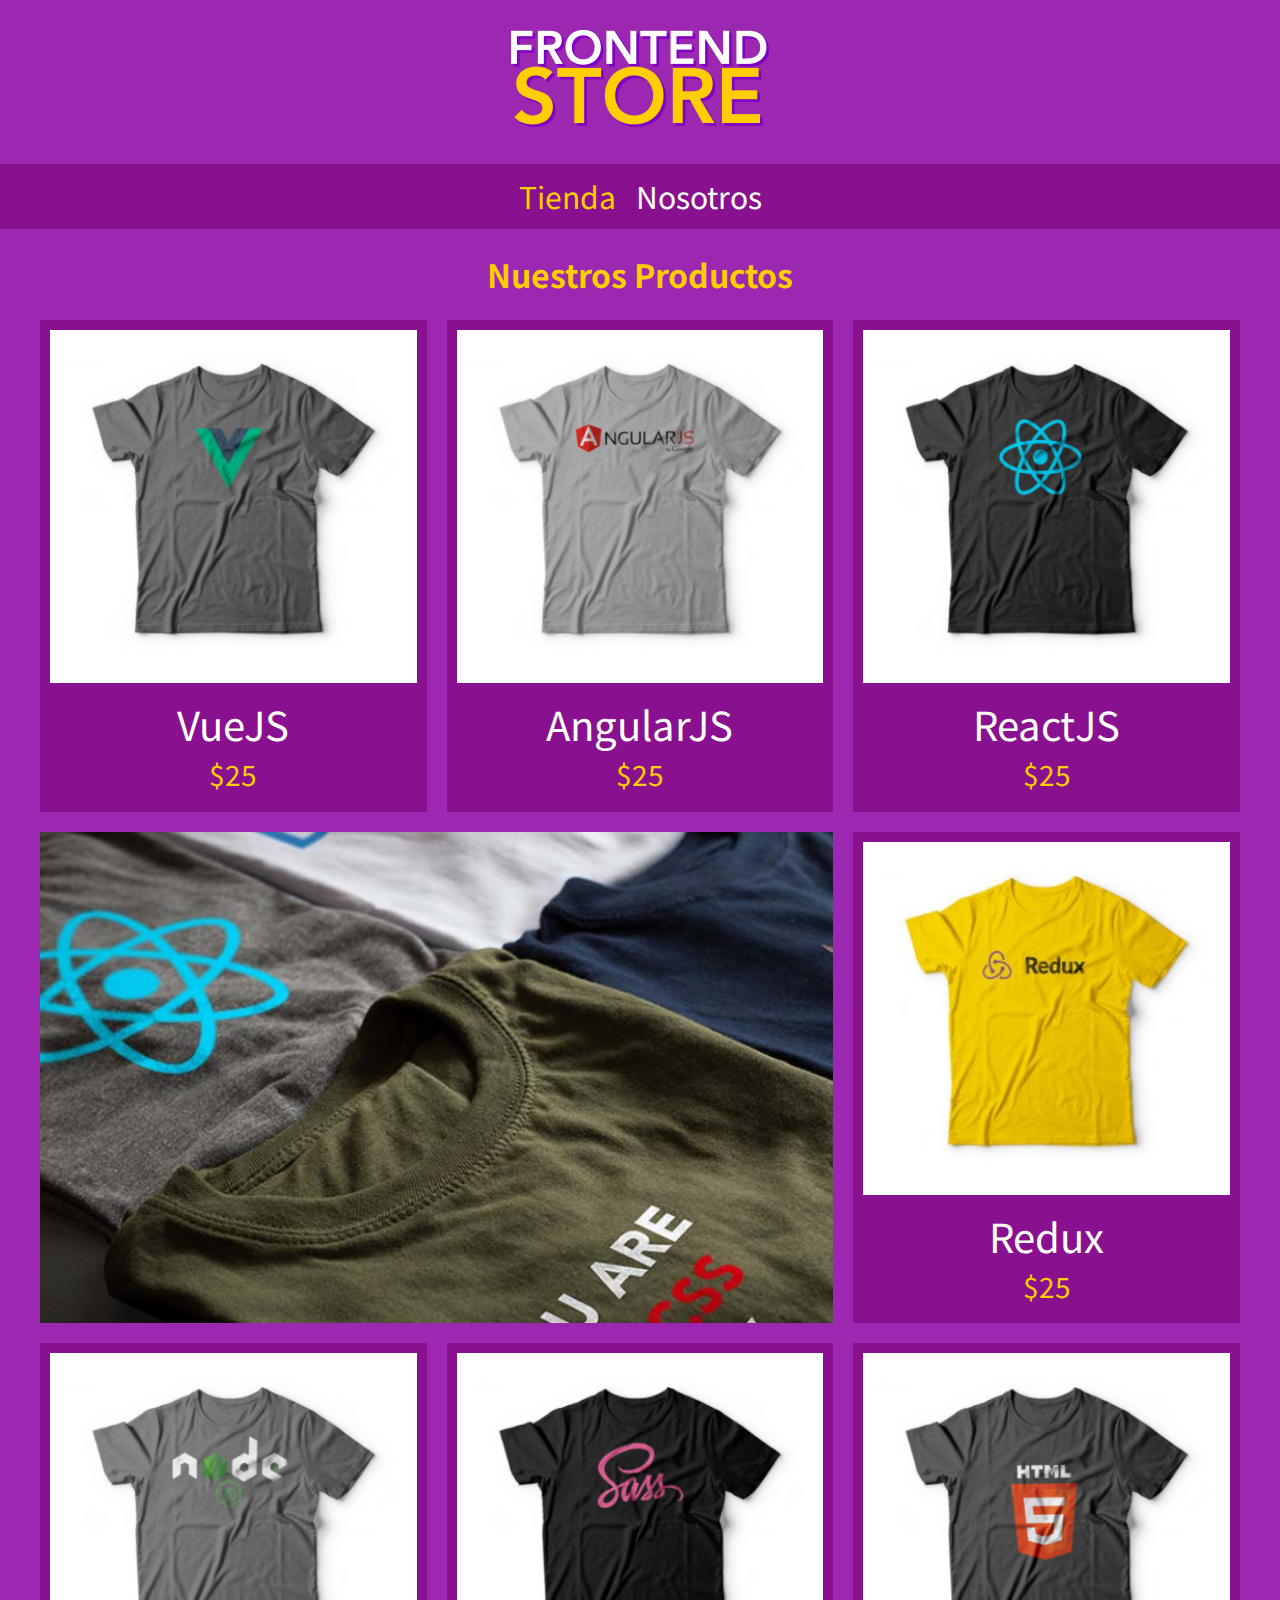
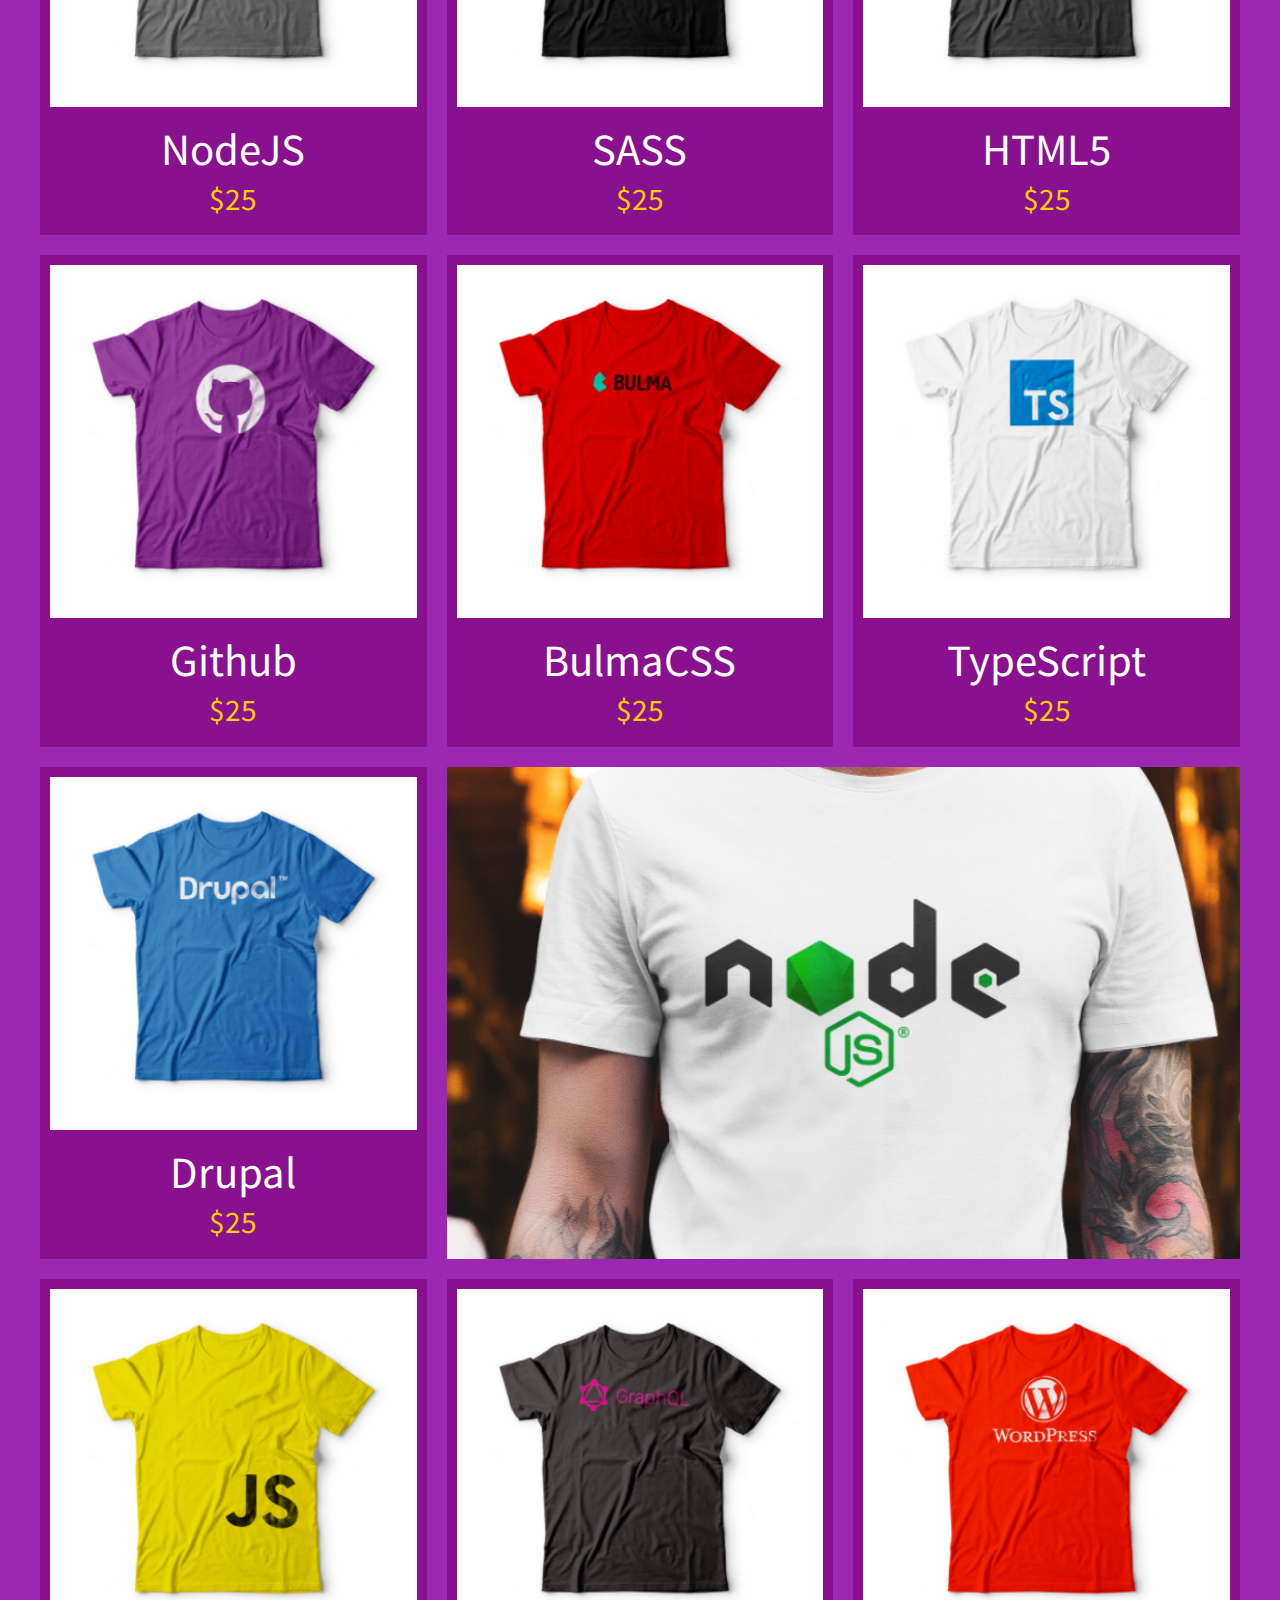
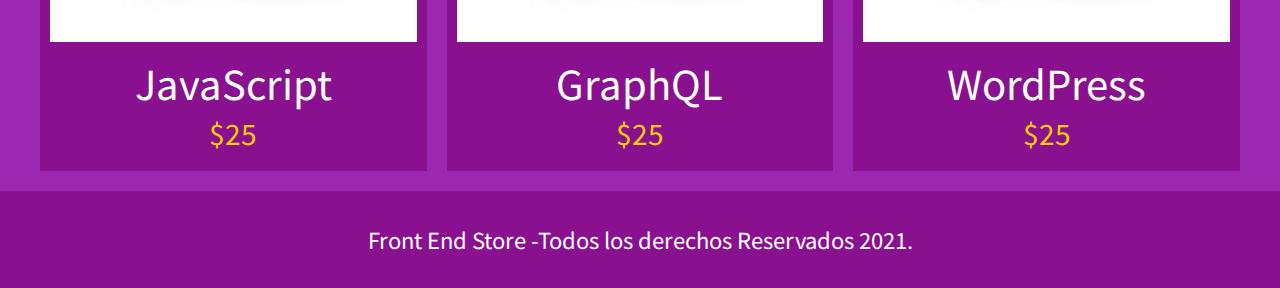
<file: index.html>
<!DOCTYPE html>
<html lang="en">
<head>
    <meta charset="UTF-8">
    <meta name="viewport" content="width=device-width, initial-scale=1.0">
    <title>FrontEnd Store.</title>
    <link rel="stylesheet" href="./css/style.css">
    <link rel="preconnect" href="https://fonts.gstatic.com">
    <link href="https://fonts.googleapis.com/css2?family=Noto+Sans+JP:wght@300;400;500;700&display=swap" rel="stylesheet">
    <link rel="stylesheet" href="./css/normalize.css">
</head>
<body>
    <header class="header">
        <a href="index.html">
            <img class="header__logo" src="./img/logo.png" alt="logo">
        </a>
    </header>

    <nav class="navegacion">
        <a class="navegacion__enlace navegacion__enlace--activo" href="index.html">Tienda</a>
        <a class="navegacion__enlace" href="nosotros.html">Nosotros</a>
    </nav>

    <main class="contenedor">
        <h1>Nuestros Productos</h1>

        <div class="grid">
            <div class="producto">
                <a href="productos.html">
                    <img class="producto__imagen" src="./img/1.jpg" alt="imagen-camisa">
                    <div class="producto__informacion">
                        <p class="producto__nombre">VueJS</p>
                        <p class="producto__precio">$25</p>
                    </div>
                </a>
            </div><!-- Fin de class producto -->
            <div class="producto">
                <a href="productos.html">
                    <img class="producto__imagen" src="./img/2.jpg" alt="imagen-camisa">
                    <div class="producto__informacion">
                        <p class="producto__nombre">AngularJS</p>
                        <p class="producto__precio">$25</p>
                    </div>
                </a>
            </div><!-- Fin de class producto -->
            <div class="producto">
                <a href="productos.html">
                    <img class="producto__imagen" src="./img/3.jpg" alt="imagen-camisa">
                    <div class="producto__informacion">
                        <p class="producto__nombre">ReactJS</p>
                        <p class="producto__precio">$25</p>
                    </div>
                </a>
            </div><!-- Fin de class producto -->
            <div class="producto">
                <a href="productos.html">
                    <img class="producto__imagen" src="./img/4.jpg" alt="imagen-camisa">
                    <div class="producto__informacion">
                        <p class="producto__nombre">Redux</p>
                        <p class="producto__precio">$25</p>
                    </div>
                </a>
            </div><!-- Fin de class producto -->
            <div class="producto">
                <a href="productos.html">
                    <img class="producto__imagen" src="./img/5.jpg" alt="imagen-camisa">
                    <div class="producto__informacion">
                        <p class="producto__nombre">NodeJS</p>
                        <p class="producto__precio">$25</p>
                    </div>
                </a>
            </div><!-- Fin de class producto -->
            <div class="producto">
                <a href="productos.html">
                    <img class="producto__imagen" src="./img/6.jpg" alt="imagen-camisa">
                    <div class="producto__informacion">
                        <p class="producto__nombre">SASS</p>
                        <p class="producto__precio">$25</p>
                    </div>
                </a>
            </div><!-- Fin de class producto -->
            <div class="producto">
                <a href="productos.html">
                    <img class="producto__imagen" src="./img/7.jpg" alt="imagen-camisa">
                    <div class="producto__informacion">
                        <p class="producto__nombre">HTML5</p>
                        <p class="producto__precio">$25</p>
                    </div>
                </a>
            </div><!-- Fin de class producto -->
            <div class="producto">
                <a href="productos.html">
                    <img class="producto__imagen" src="./img/8.jpg" alt="imagen-camisa">
                    <div class="producto__informacion">
                        <p class="producto__nombre">Github</p>
                        <p class="producto__precio">$25</p>
                    </div>
                </a>
            </div><!-- Fin de class producto -->
            <div class="producto">
                <a href="productos.html">
                    <img class="producto__imagen" src="./img/9.jpg" alt="imagen-camisa">
                    <div class="producto__informacion">
                        <p class="producto__nombre">BulmaCSS</p>
                        <p class="producto__precio">$25</p>
                    </div>
                </a>
            </div><!-- Fin de class producto -->
            <div class="producto">
                <a href="productos.html">
                    <img class="producto__imagen" src="./img/10.jpg" alt="imagen-camisa">
                    <div class="producto__informacion">
                        <p class="producto__nombre">TypeScript</p>
                        <p class="producto__precio">$25</p>
                    </div>
                </a>
            </div><!-- Fin de class producto -->
            <div class="producto">
                <a href="productos.html">
                    <img class="producto__imagen" src="./img/11.jpg" alt="imagen-camisa">
                    <div class="producto__informacion">
                        <p class="producto__nombre">Drupal</p>
                        <p class="producto__precio">$25</p>
                    </div>
                </a>
            </div><!-- Fin de class producto -->
            <div class="producto">
                <a href="productos.html">
                    <img class="producto__imagen" src="./img/12.jpg" alt="imagen-camisa">
                    <div class="producto__informacion">
                        <p class="producto__nombre">JavaScript</p>
                        <p class="producto__precio">$25</p>
                    </div>
                </a>
            </div><!-- Fin de class producto -->
            <div class="producto">
                <a href="productos.html">
                    <img class="producto__imagen" src="./img/13.jpg" alt="imagen-camisa">
                    <div class="producto__informacion">
                        <p class="producto__nombre">GraphQL</p>
                        <p class="producto__precio">$25</p>
                    </div>
                </a>
            </div><!-- Fin de class producto -->
            <div class="producto">
                <a href="productos.html">
                    <img class="producto__imagen" src="./img/14.jpg" alt="imagen-camisa">
                    <div class="producto__informacion">
                        <p class="producto__nombre">WordPress</p>
                        <p class="producto__precio">$25</p>
                    </div>
                </a>
            </div><!-- Fin de class producto -->

            <div class="grafico grafico--camisas"></div>
            <div class="grafico grafico--node"></div>
        </div>

    </main>

   

    <footer class="footer">
       <p class="footer__texto"> Front End Store -Todos los derechos Reservados 2021.</p>
    </footer>
</body>
</html>
</file>
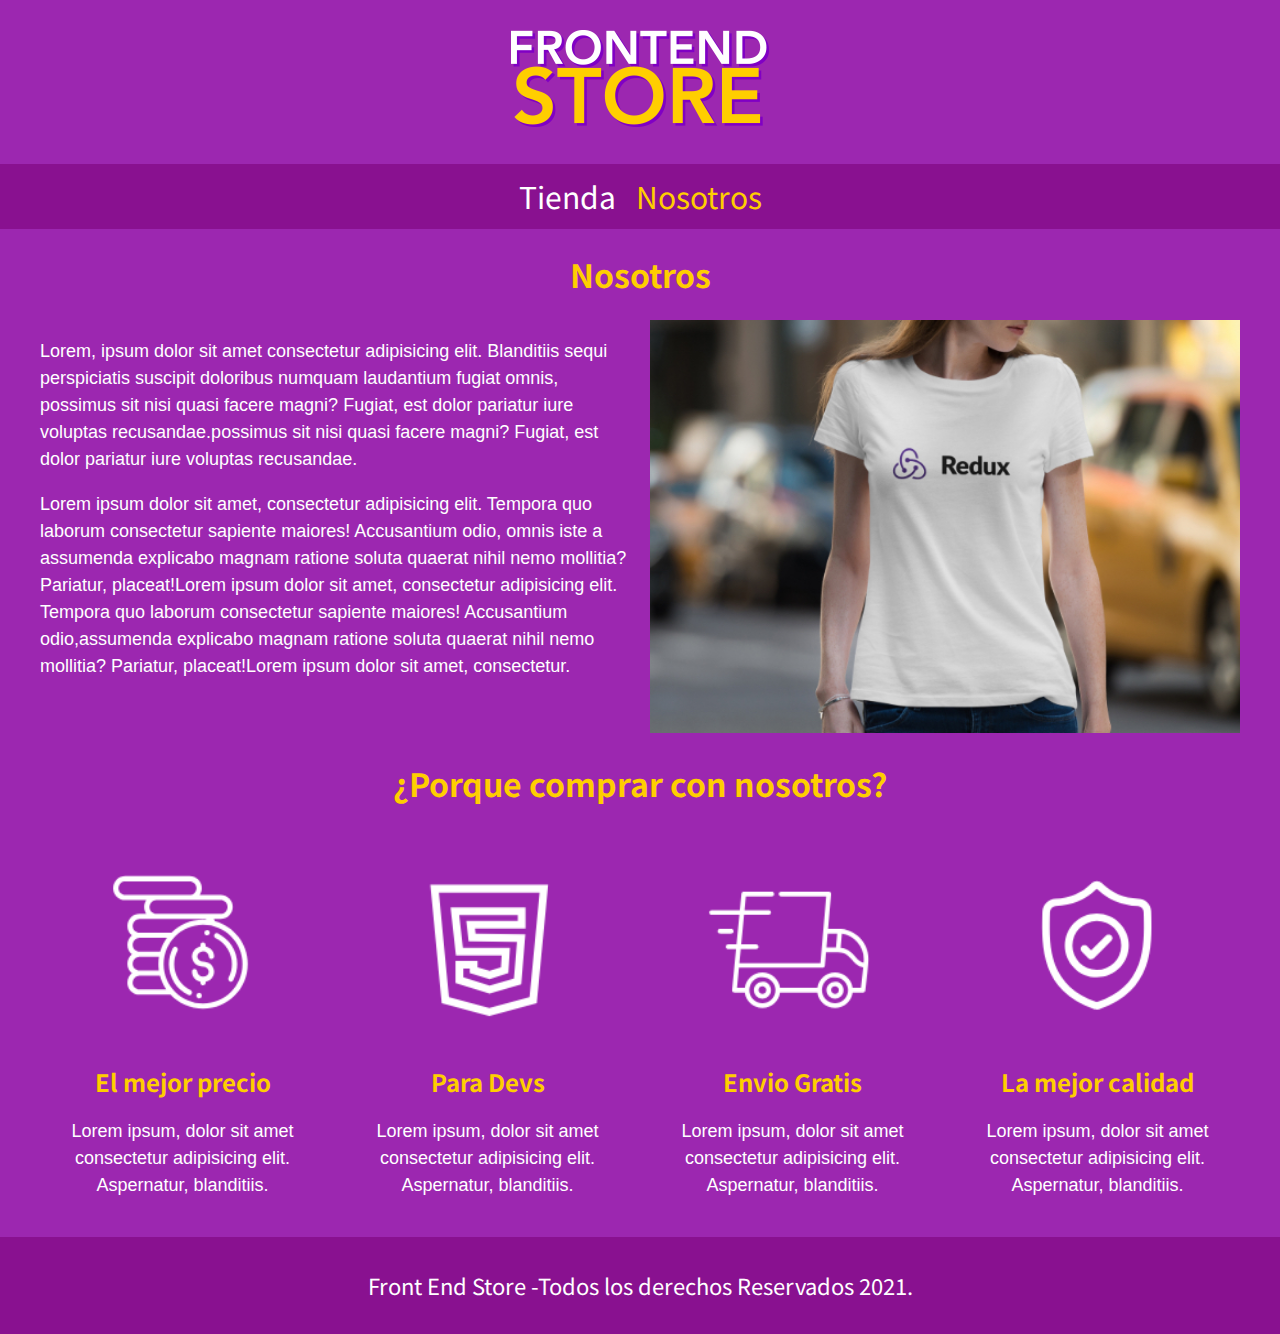
<file: nosotros.html>
<!DOCTYPE html>
<html lang="en">
<head>
    <meta charset="UTF-8">
    <meta name="viewport" content="width=device-width, initial-scale=1.0">
    <title>FrontEnd Store.</title>
    <link rel="stylesheet" href="./css/style.css">
    <link rel="preconnect" href="https://fonts.gstatic.com">
    <link href="https://fonts.googleapis.com/css2?family=Noto+Sans+JP:wght@300;400;500;700&display=swap" rel="stylesheet">
    <link rel="stylesheet" href="./css/normalize.css">
</head>
<body>
    <header class="header">
        <a href="index.html">
            <img class="header__logo" src="./img/logo.png" alt="logo">
        </a>
    </header>

    <nav class="navegacion">
        <a class="navegacion__enlace" href="index.html">Tienda</a>
        <a class="navegacion__enlace navegacion__enlace--activo" href="nosotros.html">Nosotros</a>
    </nav>

    <main class="contenedor">
        <h1>Nosotros</h1>
        <div class="nosotros">
            <div class="nosotros__contenido">
                <p>Lorem, ipsum dolor sit amet consectetur adipisicing elit. Blanditiis sequi perspiciatis suscipit doloribus numquam laudantium fugiat omnis, possimus sit nisi quasi facere magni? Fugiat, est dolor pariatur iure voluptas recusandae.possimus sit nisi quasi facere magni? Fugiat, est dolor pariatur iure voluptas recusandae.</p>

                <p>Lorem ipsum dolor sit amet, consectetur adipisicing elit. Tempora quo laborum consectetur sapiente maiores! Accusantium odio, omnis iste a assumenda explicabo magnam ratione soluta quaerat nihil nemo mollitia? Pariatur, placeat!Lorem ipsum dolor sit amet, consectetur adipisicing elit. Tempora quo laborum consectetur sapiente maiores! Accusantium odio,assumenda explicabo magnam ratione soluta quaerat nihil nemo mollitia? Pariatur, placeat!Lorem ipsum dolor sit amet, consectetur.</p>
            </div>
            <img class="nosotros__imagen" src="img/nosotros.jpg" alt="imagen nosotros">
        </div>
    </main>

    <section class="contenedor comprar">
        <h2 class="comprar__titulo">¿Porque comprar con nosotros?</h2>

        <div class="bloques">
            <div class="bloque">
                <img class="bloque__imagen" src="./img/icono_1.png" alt="porque comprar">
                <h3 class="bloque__titulo">El mejor precio</h3>
                <p>Lorem ipsum, dolor sit amet consectetur adipisicing elit. Aspernatur, blanditiis.</p>
            </div><!-- bloque -->
            <div class="bloque">
                <img class="bloque__imagen" src="./img/icono_2.png" alt="porque comprar">
                <h3 class="bloque__titulo">Para Devs</h3>
                <p>Lorem ipsum, dolor sit amet consectetur adipisicing elit. Aspernatur, blanditiis.</p>
            </div><!-- bloque -->
            <div class="bloque">
                <img class="bloque__imagen" src="./img/icono_3.png" alt="porque comprar">
                <h3 class="bloque__titulo">Envio Gratis</h3>
                <p>Lorem ipsum, dolor sit amet consectetur adipisicing elit. Aspernatur, blanditiis.</p>
            </div><!-- bloque -->
            <div class="bloque">
                <img class="bloque__imagen" src="./img/icono_4.png" alt="porque comprar">
                <h3 class="bloque__titulo">La mejor calidad</h3>
                <p>Lorem ipsum, dolor sit amet consectetur adipisicing elit. Aspernatur, blanditiis.</p>
            </div><!-- bloque -->
        </div><!-- bloques -->
    </section>

    <footer class="footer">
       <p class="footer__texto"> Front End Store -Todos los derechos Reservados 2021.</p>
    </footer>
</body>
</html>
</file>
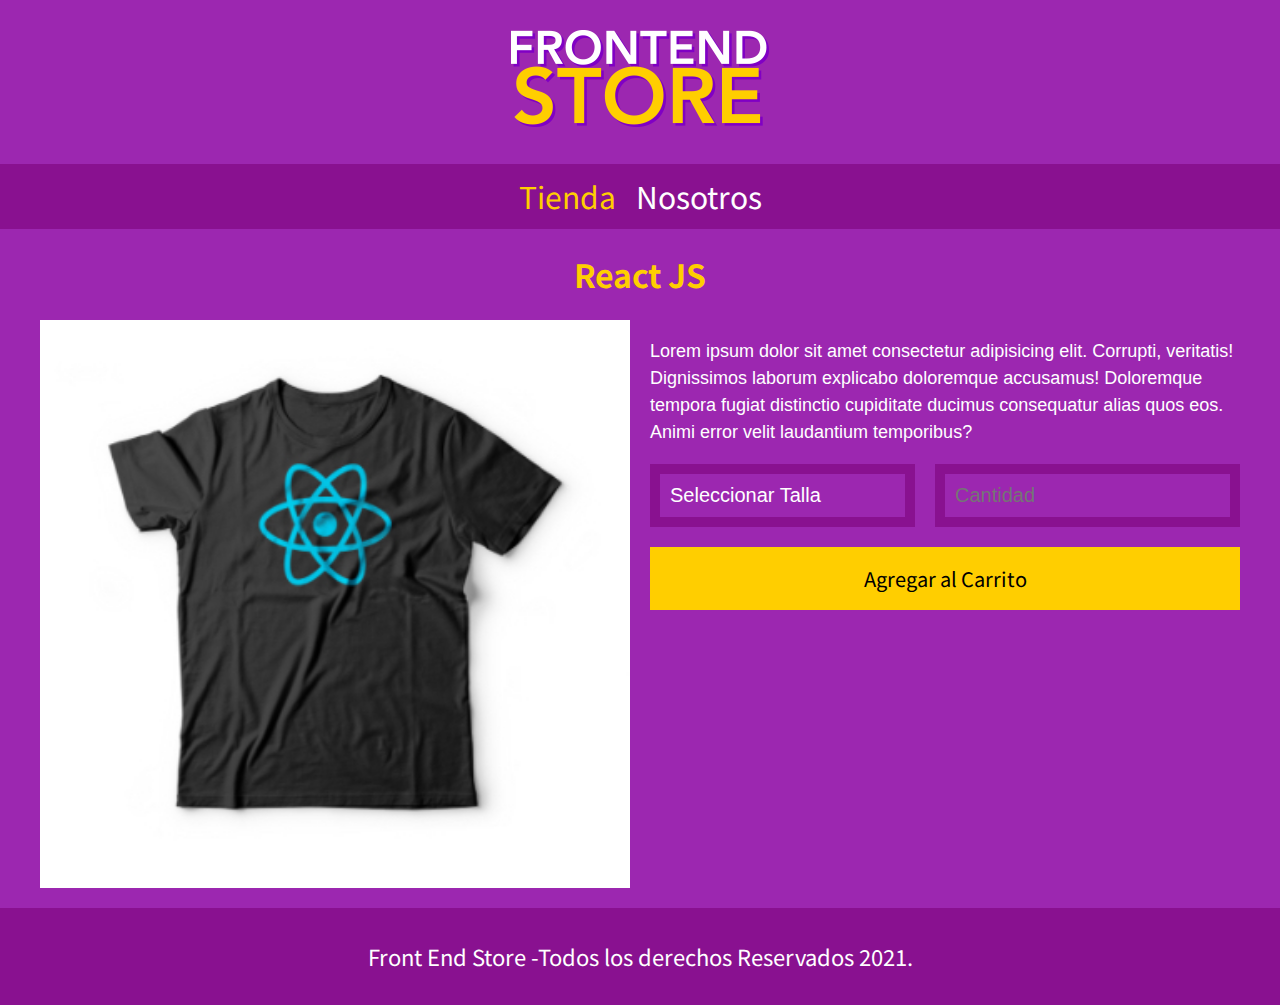
<file: productos.html>
<!DOCTYPE html>
<html lang="en">
<head>
    <meta charset="UTF-8">
    <meta name="viewport" content="width=device-width, initial-scale=1.0">
    <title>FrontEnd Store.</title>
    <link rel="stylesheet" href="./css/style.css">
    <link rel="preconnect" href="https://fonts.gstatic.com">
    <link href="https://fonts.googleapis.com/css2?family=Noto+Sans+JP:wght@300;400;500;700&display=swap" rel="stylesheet">
    <link rel="stylesheet" href="./css/normalize.css">
</head>
<body>
    <header class="header">
        <a href="index.html">
            <img class="header__logo" src="./img/logo.png" alt="logo">
        </a>
    </header>

    <nav class="navegacion">
        <a class="navegacion__enlace navegacion__enlace--activo" href="index.html">Tienda</a>
        <a class="navegacion__enlace" href="nosotros.html">Nosotros</a>
    </nav>

    <main class="contenedor">
        <h1>React JS</h1>
        <div class="camisa">
            <img class="camisa__imagen" src="img/3.jpg" alt="Imagen producto">

            <div class="camisa__contenido">
                <p>Lorem ipsum dolor sit amet consectetur adipisicing elit. Corrupti, veritatis! Dignissimos laborum explicabo doloremque accusamus! Doloremque tempora fugiat distinctio cupiditate ducimus consequatur alias quos eos. Animi error velit laudantium temporibus?</p>

                <form class="formulario">
                    <select class="formulario__campo">
                        <option disabled selected>Seleccionar Talla</option>
                        <option>Chica</option>
                        <option>Mediana</option>
                        <option>Grande</option>
                    </select>
                    <input class="formulario__campo" type="number" placeholder="Cantidad" min="1">
                    <input class="formulario__submit" type="submit" value="Agregar al Carrito">
                </form>
            </div>
        </div>
    </main>

    <footer class="footer">
       <p class="footer__texto"> Front End Store -Todos los derechos Reservados 2021.</p>
    </footer>
</body>
</html>
</file>
<file: css/style.css>
:root{
    --primario: #9C27B0;
    --primarioOscuro:#891190;
    --secundario:#ffce00;
    --secundarioOscuro: rgb(233,287,2);
    --blanco:#fff;
    --negro:#000;

    --fuentePrincipal: 'Noto Sans JP', sans-serif;
}


html{
    box-sizing: border-box;
    font-size: 62.5%;
}

*, *:before, *:after{
    box-sizing: inherit;
}


/* Globales */

body{
    background-color: var(--primario);
    font-size: 1.6rem;
    line-height: 1.5;
}

p{
    font-size: 1.8rem;
    font-family: Arial, Helvetica, sans-serif;
    color: var(--blanco);
}

a{
    text-decoration: none;
}

img{
    width: 100%;
}

.contenedor{
    max-width: 120rem;
    margin: 0 auto;
}

h1, h2, h3{
    text-align: center;
    color: var(--secundario);
    font-family: var(--fuentePrincipal);
}

h1{
    font-size: 4rem;
}
h2{
    font-size: 3.2rem;
}
h3{
    font-size: 2.4rem;
}

/* Header */
.header{
    display: flex;
    justify-content: center;
}
.header__logo{
    margin: 3rem 0;
}

/* Footer */
.footer{
    background-color: var(--primarioOscuro);
    padding: 1rem 0;
    margin-top: 2rem;
}
.footer__texto{
    font-family: var(--fuentePrincipal);
    text-align: center;
    font-size: 2.2rem;
}

/* Navegacion */
.navegacion{
    background-color: var(--primarioOscuro);
    padding: 1rem 0;
    display: flex;
    justify-content: center;
   /*  gap: 2rem; */
}

.navegacion__enlace{
    font-family: var(--fuentePrincipal);
    color: var(--blanco);
    font-size: 3rem;
    margin-right: 2rem;
}

.navegacion__enlace:last-of-type{
    margin-right: 0;
}
.navegacion__enlace--activo,
.navegacion__enlace:hover{
    color: var(--secundario);
}


/* Grid */
.grid{
   display: grid;
   grid-template-columns: repeat(2, 1fr);
   gap: 2rem;

}

@media (min-width: 768px) {
    .grid{
        grid-template-columns: repeat(3, 1fr);
    }
}


/* Productos */
.producto{
    background-color: var(--primarioOscuro);
    padding: 1rem;
}

.producto__nombre{
    font-size: 4rem;
}
.producto__precio{
    font-size: 2.8rem;
    color: var(--secundario);
}

.producto__nombre,
.producto__precio{
    font-family: var(--fuentePrincipal);
    margin: 1rem 0;
    text-align: center;
    line-height: 1.2;
}

/* Graficos */

.grafico{
    min-width: 30rem;
    background-repeat: no-repeat;
    background-size: cover;
    grid-column: 1 / 3;
}
.grafico--camisas{
    grid-row: 2 / 3;
    background-image: url(../img/grafico1.jpg);
}

.grafico--node{
    background-image: url(../img/grafico2.jpg);
    grid-row: 8 / 9;
}

@media (min-width: 768px) {
    .grafico--node{
        grid-row: 5 / 6;
        grid-column: 2 / 4;
    }
}


/* Nosotros */
.nosotros{
    display: grid;
    grid-template-rows: repeat(2, auto);
}
@media (min-width: 768px) {
    .nosotros{
        grid-template-columns: repeat(2, 1fr);
        column-gap: 2rem;
 }
}
.nosotros__imagen{
    grid-row: 1 / 2;
}

@media (min-width: 768px) {
    .nosotros__imagen{
        grid-column: 2 / 3;
    }
}


/* Bloques */
.bloques{
    display: grid;
    grid-template-columns: repeat(2, 1fr);
    gap: 2rem;
}

@media (min-width: 768px) {
    .bloques{
        grid-template-columns: repeat(4, 1fr);
    }
}

.bloque{
    text-align: center;
}


.bloque__titulo{
    margin: 0;
}

/* Pagina de Producto */
@media (min-width: 768px) {
    .camisa{
        display: grid;
        grid-template-columns: repeat(2, 1fr);
        column-gap: 2rem;
    }
}

/* Form */
.formulario{
    display: grid;
    grid-template-columns: repeat(2, 1fr);
    gap: 2rem;
}
.formulario__campo{
    border: 1rem solid var(--primarioOscuro);
    background-color: transparent;
    color: var(--blanco);
    font-size: 2rem;
    font-family: Arial, Helvetica, sans-serif;
    padding: 1rem;
    appearance: none;
}
.formulario__submit{
    background-color: var(--secundario);
    border: none;
    font-size: 2rem;
    font-family: var(--fuentePrincipal);
    padding: 2rem;
    transition: background-color .3s ease;
    grid-column: 1 / 3;
}

.formulario__submit:hover{
    cursor: pointer;
    background-color: var(--secundarioOscuro);
}
</file>
